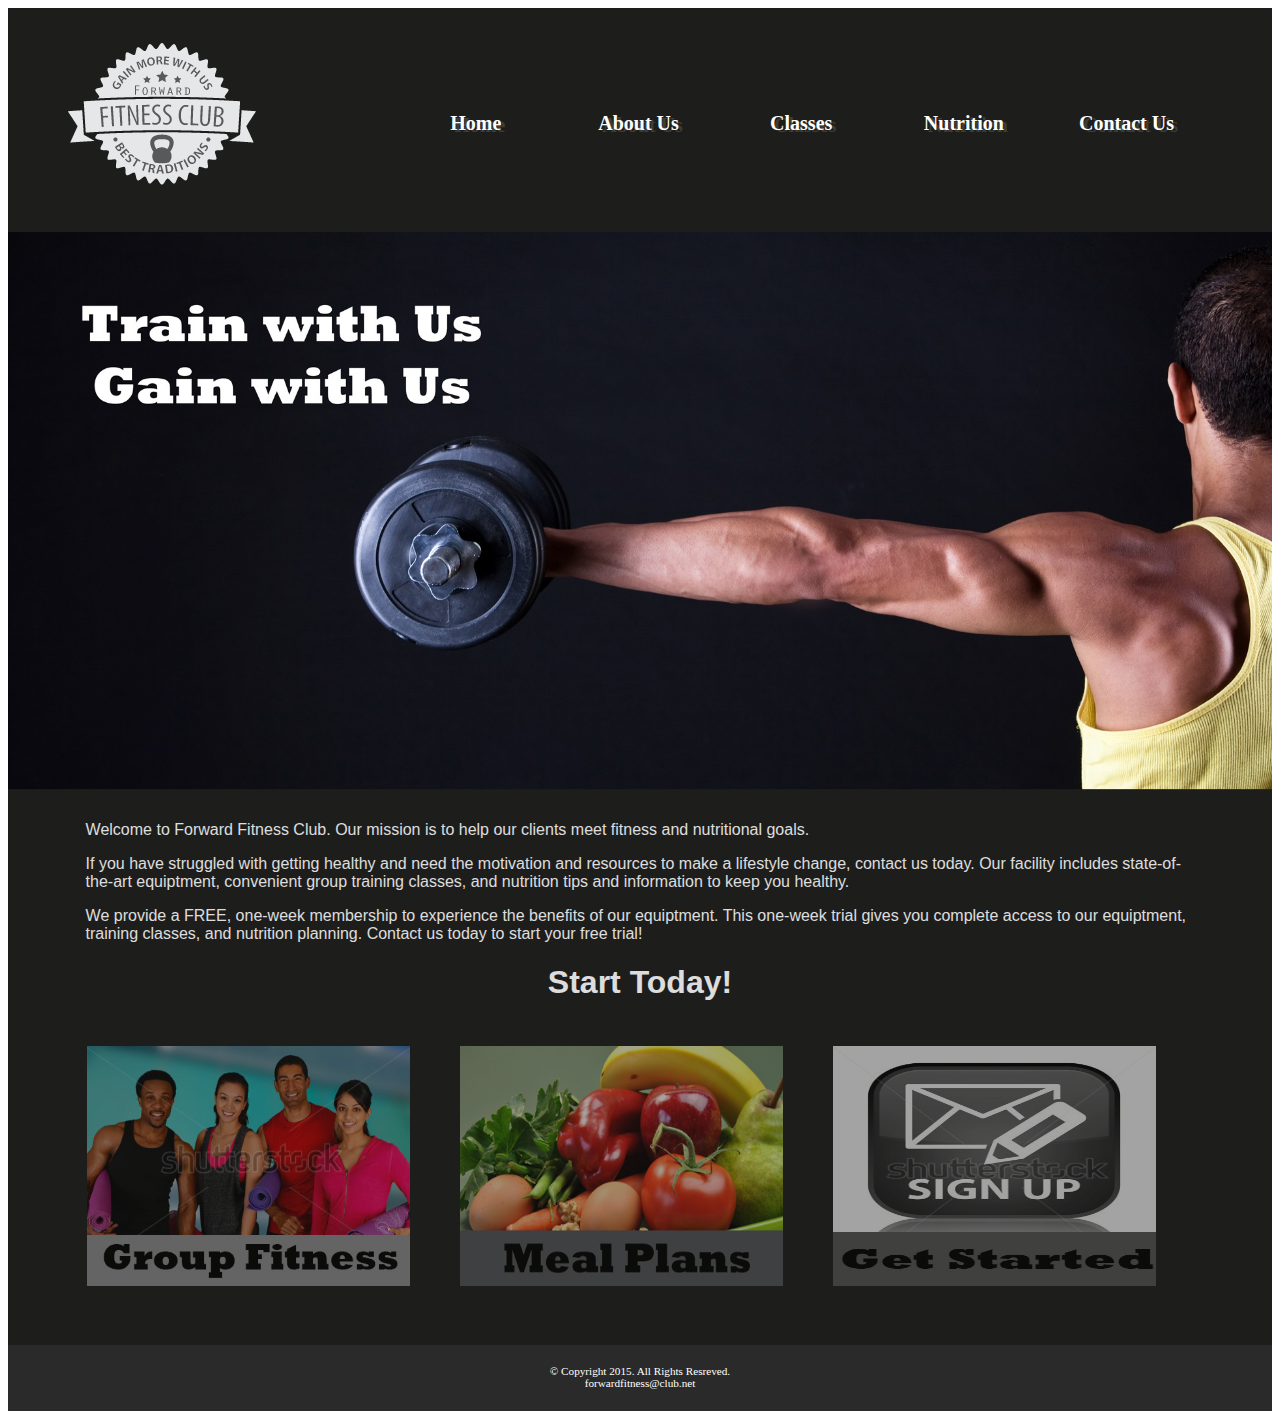
<file: index.html>
<!DOCTYPE html>
<!-- This template was created by Hunter Smith ISM5994 -->
<html lang="en">
<head>
    <link rel="stylesheet" href="css/styles.css">
	<title>Forward Fitness Club</title>
	<meta charset="utf-8">
    <meta name="viewport" content="width=device-width, initial-scale=1">
</head>
<body>
   
    <div id="container">
        
    <!-- Use the header area for the website name or logo -->
	<header>
        <a href="index.html"><img src="images/ffc_logo.png" alt="Forward Fitness Club logo"></a>
	</header>
	
	<!-- Use the nav area to add hyperlinks to other pages within the website -->
	<nav>
        <ul>
            <li><a href="index.html">Home</a></li>
            <li><a href="about.html">About Us</a></li>
            <li><a href="class.html">Classes</a></li>
            <li><a href="nutrition.html"> Nutrition</a></li>
            <li><a href="contact.html">Contact Us</a></li>
        </ul>
	</nav>
        
<div id="banner" class="desktop">
    <img src="images/homeBanner.jpg" alt="home banner image">    
    </div>
	
	<!-- Use the main area to add the main content of the webpage -->
	<main>
        
        <p>Welcome to Forward Fitness Club. Our mission is to help our clients meet fitness and nutritional goals.</p>
        
        <div class="mobile">
            
            <h3>FREE One-Week Trial Membership</h3>
            <p><a href="telL: 8145559608"> Call Us Today to Get Started</a></p>
            
            <h4>Fitness Club Hours:</h4>
            <p>Monday - Thursday: 6:00am - 6:00pm<br>
            Friday: 6:00am - 4:00pm<br>
            Saturday: 8:00am - 6:00pm<br>
            Sunday: Closed</p>
            
        </div>
        
        <div class="desktop"> 
        <p>If you have struggled with getting healthy 
        and need the motivation and resources to make a lifestyle change, contact us today. Our facility includes state-of-the-art equiptment, convenient group training classes, and nutrition tips and information to keep you healthy.</p>
       
        <p>We provide a FREE, one-week membership to experience the benefits of our equiptment. This one-week trial gives you complete access to our equiptment, training classes, and nutrition planning. Contact us today to start your free trial!</p>
        </div>
        
        <h1>Start Today!</h1>
        <figure>
        <a href="classes.html"><img src="images/group.jpg" alt="group fitness"></a>
        <a href="nutrition.html"><img src="images/nutrition.jpg" alt="good nutrition"></a>
        <a href="contact.html"><img src="images/signup.jpg" alt="sign up icon"></a>
        </figure>
        
    </main>
	
	<!-- Use the footer area to add webpage footer content --> 
	<footer>
       &copy; Copyright 2015. All Rights Resreved. <br>
        <a href="mailto:forwardfitness@club.net">forwardfitness@club.net</a>
	</footer>
        
    </div>
	
<!-- Start of HubSpot Embed Code -->
<script type="text/javascript" id="hs-script-loader" async defer src="//js.hs-scripts.com/7346446.js"></script>
<!-- End of HubSpot Embed Code -->
	
</body>
</html>
</file>
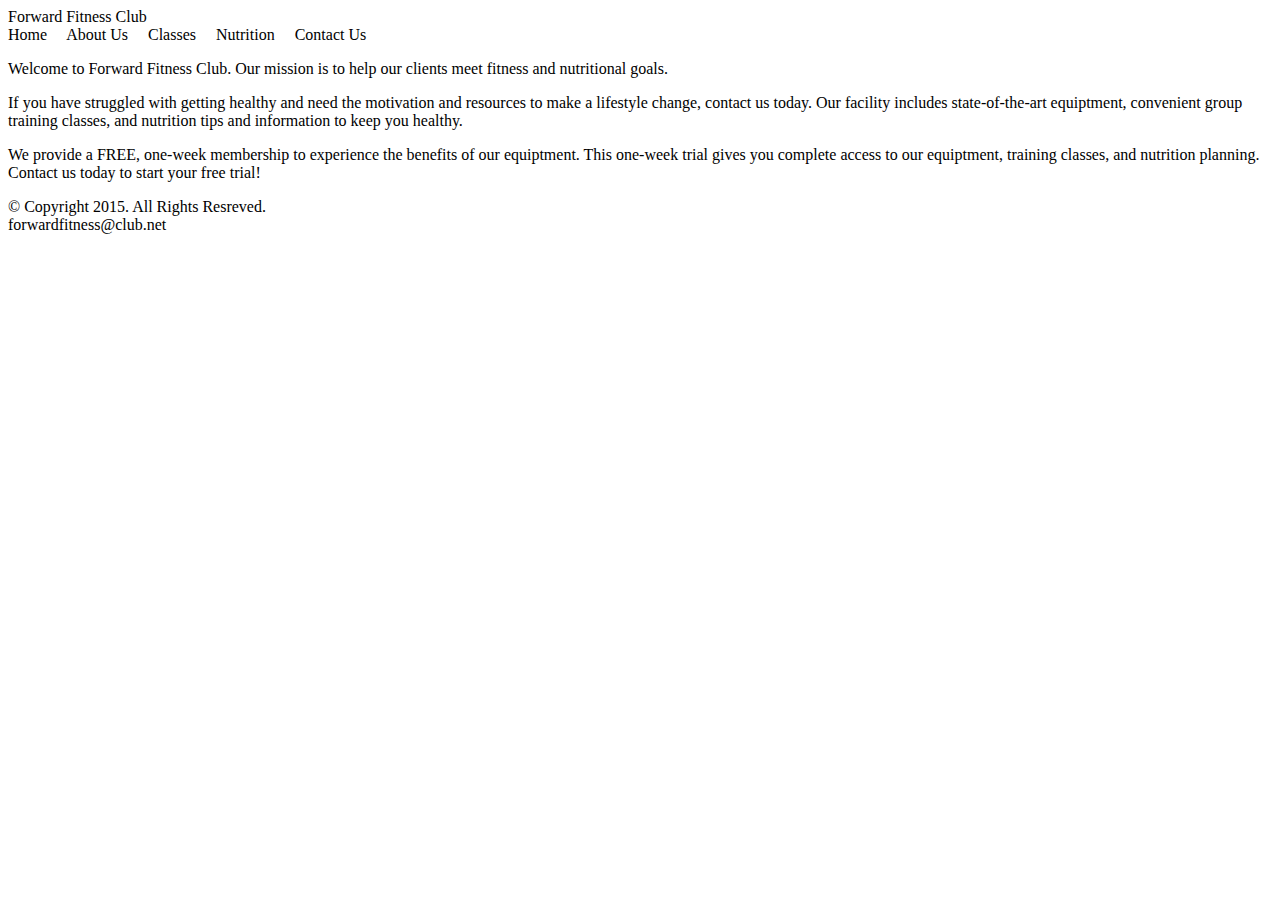
<file: Fitness/index.html>
<!DOCTYPE html>
<!-- This template was created by Hunter Smith ISM5994 -->
<html lang="en">
<head>
	<title>Forward Fitness Club</title>
	<meta charset="utf-8">
</head>
<body>
    <!-- Use the header area for the website name or logo -->
	<header>
	Forward Fitness Club
	</header>
	
	<!-- Use the nav area to add hyperlinks to other pages within the website -->
	<nav>
        Home &nbsp; &nbsp;
        About Us &nbsp; &nbsp;
        Classes &nbsp; &nbsp;
        Nutrition &nbsp; &nbsp;
        Contact Us &nbsp; &nbsp;
        
	</nav>
	
	<!-- Use the main area to add the main content of the webpage -->
	<main>
        <p>Welcome to Forward Fitness Club. Our mission is to help our clients meet fitness and nutritional goals.</p>
        <p>If you have struggled with getting healthy 
        and need the motivation and resources to make a lifestyle change, contact us today. Our facility includes state-of-the-art equiptment, convenient group training classes, and nutrition tips and information to keep you healthy.</p>
        <p>We provide a FREE, one-week membership to experience the benefits of our equiptment. This one-week trial gives you complete access to our equiptment, training classes, and nutrition planning. Contact us today to start your free trial!</p>
    
    
    
    </main>
	
	<!-- Use the footer area to add webpage footer content --> 
	<footer>
        &copy; Copyright 2015. All Rights Resreved. <br>
        forwardfitness@club.net
	</footer>
</body>
</html>
</file>
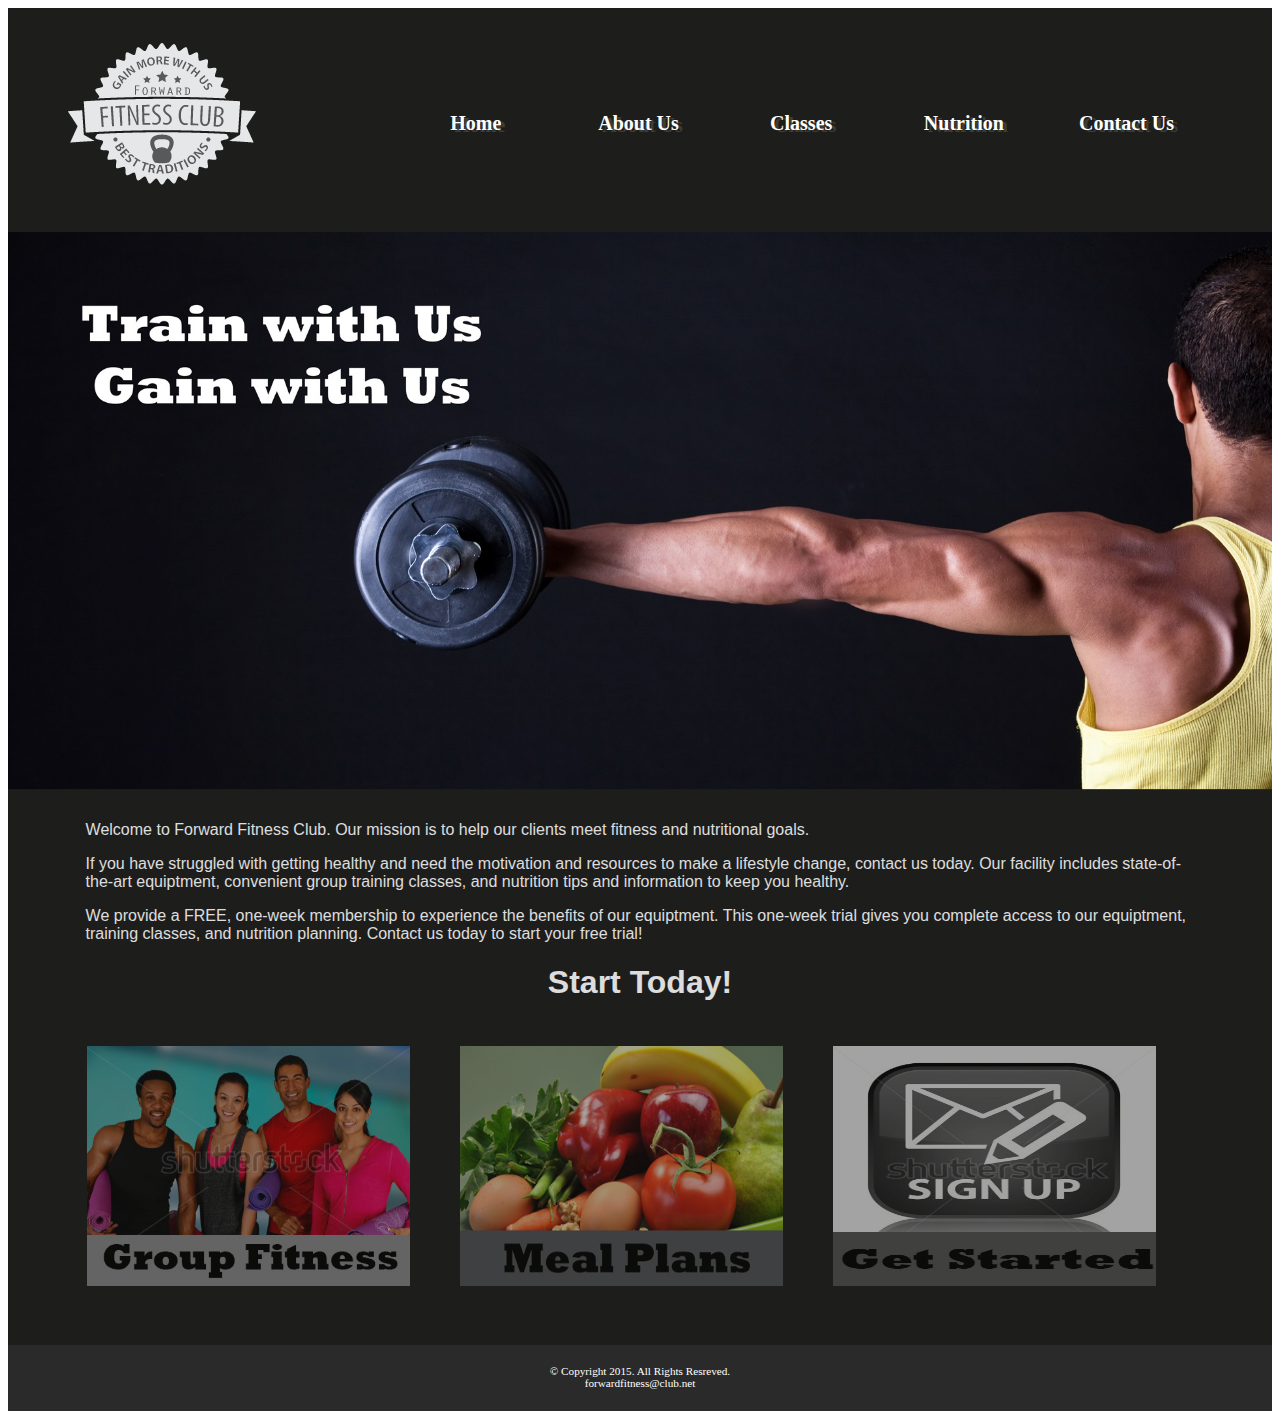
<file: HTML/index.html>
<!DOCTYPE html>
<!-- This template was created by Hunter Smith ISM5994 -->
<html lang="en">
<head>
    <link rel="stylesheet" href="css/styles.css">
	<title>Forward Fitness Club</title>
	<meta charset="utf-8">
    <meta name="viewport" content="width=device-width, initial-scale=1">
</head>
<body>
   
    <div id="container">
        
    <!-- Use the header area for the website name or logo -->
	<header>
        <a href="index.html"><img src="images/ffc_logo.png" alt="Forward Fitness Club logo"></a>
	</header>
	
	<!-- Use the nav area to add hyperlinks to other pages within the website -->
	<nav>
        <ul>
            <li><a href="index.html">Home</a></li>
            <li><a href="about.html">About Us</a></li>
            <li><a href="class.html">Classes</a></li>
            <li><a href="nutrition.html"> Nutrition</a></li>
            <li><a href="contact.html">Contact Us</a></li>
        </ul>
	</nav>
        
<div id="banner" class="desktop">
    <img src="images/homeBanner.jpg" alt="home banner image">    
    </div>
	
	<!-- Use the main area to add the main content of the webpage -->
	<main>
        
        <p>Welcome to Forward Fitness Club. Our mission is to help our clients meet fitness and nutritional goals.</p>
        
        <div class="mobile">
            
            <h3>FREE One-Week Trial Membership</h3>
            <p><a href="telL: 8145559608"> Call Us Today to Get Started</a></p>
            
            <h4>Fitness Club Hours:</h4>
            <p>Monday - Thursday: 6:00am - 6:00pm<br>
            Friday: 6:00am - 4:00pm<br>
            Saturday: 8:00am - 6:00pm<br>
            Sunday: Closed</p>
            
        </div>
        
        <div class="desktop"> 
        <p>If you have struggled with getting healthy 
        and need the motivation and resources to make a lifestyle change, contact us today. Our facility includes state-of-the-art equiptment, convenient group training classes, and nutrition tips and information to keep you healthy.</p>
       
        <p>We provide a FREE, one-week membership to experience the benefits of our equiptment. This one-week trial gives you complete access to our equiptment, training classes, and nutrition planning. Contact us today to start your free trial!</p>
        </div>
        
        <h1>Start Today!</h1>
        <figure>
        <a href="classes.html"><img src="images/group.jpg" alt="group fitness"></a>
        <a href="nutrition.html"><img src="images/nutrition.jpg" alt="good nutrition"></a>
        <a href="contact.html"><img src="images/signup.jpg" alt="sign up icon"></a>
        </figure>
        
    </main>
	
	<!-- Use the footer area to add webpage footer content --> 
	<footer>
       &copy; Copyright 2015. All Rights Resreved. <br>
        <a href="mailto:forwardfitness@club.net">forwardfitness@club.net</a>
	</footer>
        
    </div>
    
</body>
</html>
</file>
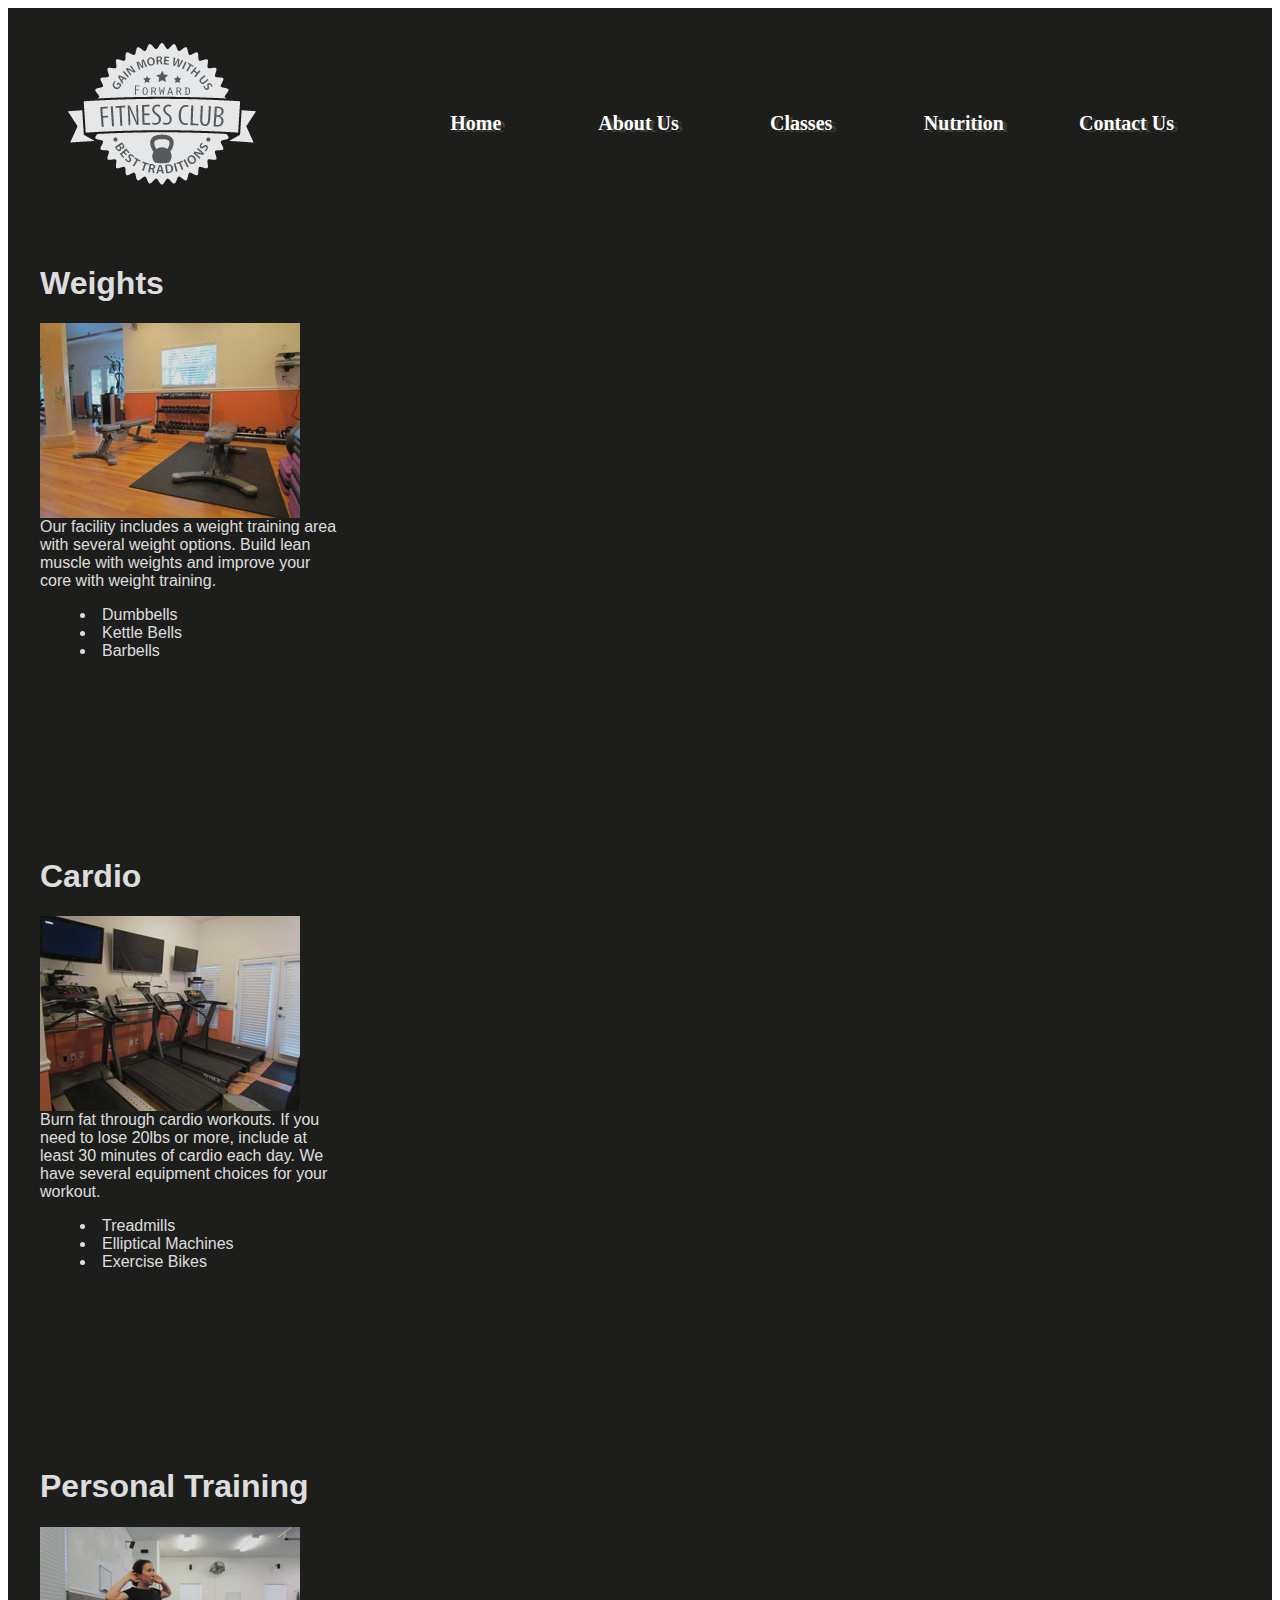
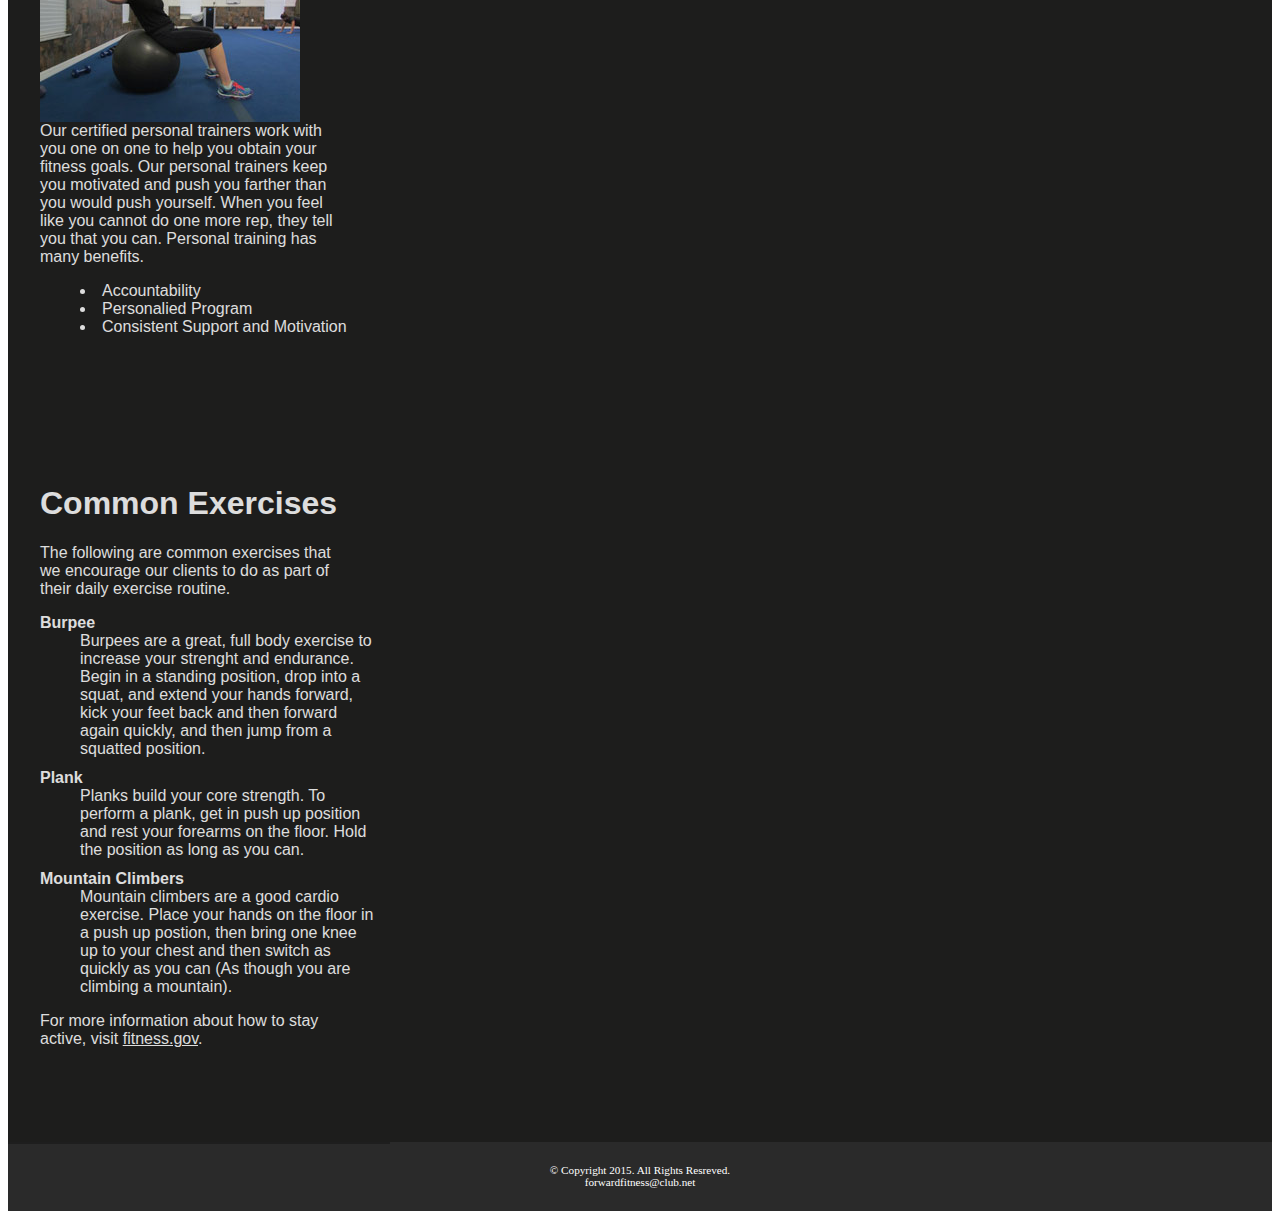
<file: about.html>
<!DOCTYPE html>
<!-- This template was created by Hunter Smith ISM5994 -->
<html lang="en">
<head>
       <link rel="stylesheet" href="css/styles.css">
	   <title>Forward Fitness Club</title>
	   <meta charset="utf-8">
        <meta name="viewport" content="width=device-width, initial-scale=1">
</head>
<body>
    
    <div id="container">
    
    <!-- Use the header area for the website name or logo -->
	<header>
        <a href="index.html"><img src="images/ffc_logo.png" alt="Forward Fitness Club logo"></a>
	</header>
	
	<!-- Use the nav area to add hyperlinks to other pages within the website -->
		<nav>
        <ul>
            <li><a href="index.html">Home</a></li>
            <li><a href="about.html">About Us</a></li>
            <li><a href="class.html">Classes</a></li>
            <li><a href="nutrition.html"> Nutrition</a></li>
            <li><a href="contact.html">Contact Us</a></li>
        </ul>
	</nav>
	
	<!-- Use the main area to add the main content of the webpage -->
	<main>
        
        <section>
        <h1>Weights</h1>
        <img class="equip" src="images/equipment1.jpg" alt="Weight Equipment" height="195" width="260">
        <p>Our facility includes a weight training area with several weight options. Build lean muscle with weights and improve your core with weight training.</p>
        <ul class="items">
                <li>Dumbbells</li>
                <li>Kettle Bells</li>
                <li>Barbells</li>
        </ul>
        </section>
        
        <section>
        <h1>Cardio</h1>
        <img class="equip" src="images/equipment2.jpg" alt="Weight Equipment" height="195" width="260">
        <p>Burn fat through cardio workouts. If you need to lose 20lbs or more, include at least 30 minutes of cardio each day. We have several equipment choices for your workout.</p>
        <ul class="items">
                <li>Treadmills</li>
                <li>Elliptical Machines</li>
                <li>Exercise Bikes</li>
        </ul>
        </section>
        
    <section>
          <h1>Personal Training</h1>
        <img class="equip" src="images/equipment3.jpg" alt="Weight Equipment" height="195" width="260">
        <p>Our certified personal trainers work with you one on one to help you obtain your fitness goals. Our personal trainers keep you motivated and push you farther than you would push yourself. When you feel like you cannot do one more rep, they tell you that you can. Personal training has many benefits.</p>
        <ul class="items">
                <li>Accountability</li>
                <li>Personalied Program</li>
                <li>Consistent Support and Motivation</li>
        </ul>
    </section>    
        
        
        <section class="tablet">
        <h1>Common Exercises</h1>
        <p>The following are common exercises that we encourage our clients to do as part of their daily exercise routine.</p>
        <dl>
            <dt>Burpee</dt>
            <dd>Burpees are a great, full body exercise to increase your strenght and endurance. Begin in a standing position, drop into a squat, and extend your hands forward, kick your feet back and then forward again quickly, and then jump from a squatted position.
            </dd>
        
            <dt>Plank</dt>
            <dd>Planks build your core strength. To perform a plank, get in push up position and rest your forearms on the floor. Hold the position as long as you can.
             </dd>
            
            <dt>Mountain Climbers</dt>
            <dd>Mountain climbers are a good cardio exercise. Place your hands on the floor in a push up postion, then bring one knee up to your chest and then switch as quickly as you can (As though you are climbing a mountain).
            </dd>
        </dl>
        
        <p>For more information about how to stay active, visit <a href="http://www.fitness.gov/be-active/ways-to-be-active/">fitness.gov</a>.</p>
            </section>
	</main>
	
	<!-- Use the footer area to add webpage footer content --> 
	<footer>
        &copy; Copyright 2015. All Rights Resreved. <br>
        <a href="mailto:forwardfitness@club.net">forwardfitness@club.net</a>
	</footer>
        
        </div>
    
</body>
</html>
</file>
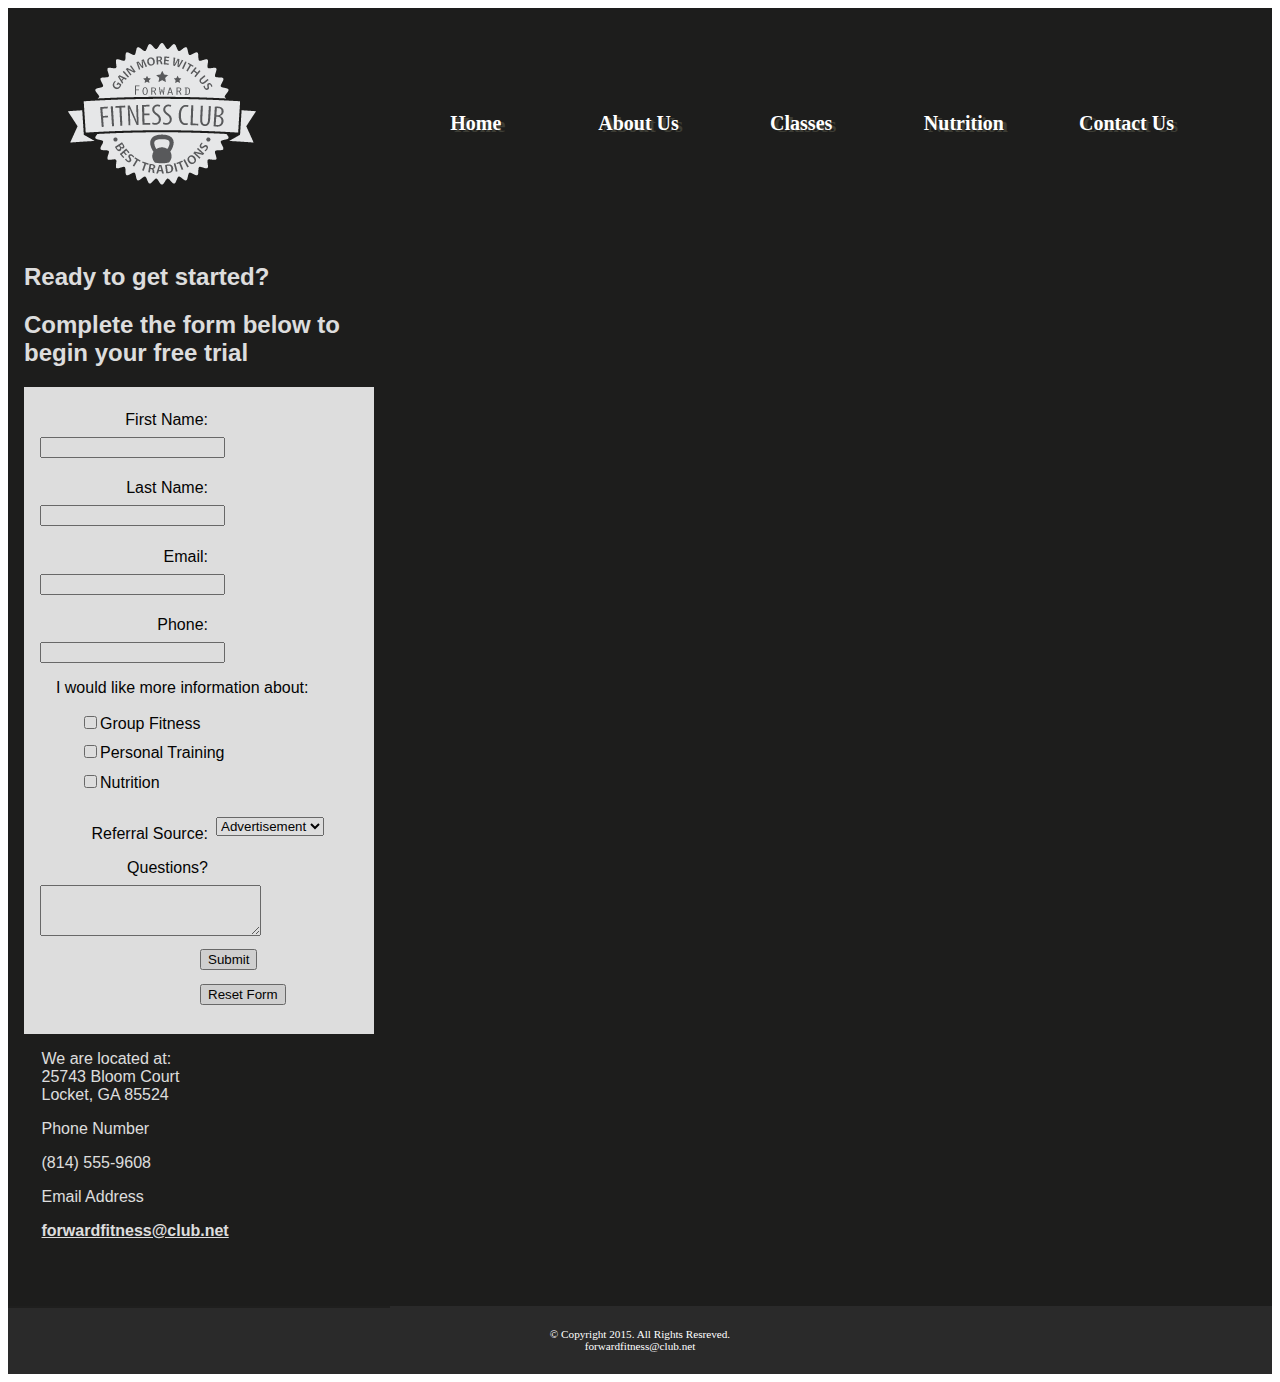
<file: contact.html>
<!DOCTYPE html>
<!-- This template was created by Hunter Smith ISM5994 -->
<html lang="en">
<head>
       <link rel="stylesheet" href="css/styles.css">
	   <title>Forward Fitness Club</title>
	   <meta charset="utf-8">
    <meta name="viewport" content="width=device-width, initial-scale=1">
</head>
<body>
    
    <div id="container">
    
    <!-- Use the header area for the website name or logo -->
	<header>
        <a href="index.html"><img src="images/ffc_logo.png" alt="Forward Fitness Club logo"></a>
	</header>
	
	<!-- Use the nav area to add hyperlinks to other pages within the website -->
		<nav>
        <ul>
            <li><a href="index.html">Home</a></li>
            <li><a href="about.html">About Us</a></li>
            <li><a href="class.html">Classes</a></li>
            <li><a href="nutrition.html"> Nutrition</a></li>
            <li><a href="contact.html">Contact Us</a></li>
        </ul>
	</nav>
        
	<!-- Use the main area to add the main content of the webpage -->
	<main>
      		<h2>Ready to get started?</h2>
		<h2>Complete the form below to begin your free trial</h2>
		
		<form><!-- Start Form -->
			<label for="fName">First Name:</label>
			<input type="text" id="fName" name="fName">
			
			<label for="lName">Last Name:</label>
			<input type="text" id="lName" name="lName">
			
			<label for="email">Email:</label>
			<input type="email" name="email" id="email">
			
			<label for="phone">Phone:</label>
			<input type="tel" id="phone" name="phone">
			
			<p>I would like more information about:</p>
			<ul>
				<li><input type="checkbox" name="grpfit" id="grpfit" value="grpfit" class="chkbx">Group Fitness</li>
				<li><input type="checkbox" name="prtrain" id="prtrain" value="prtrain" class="chkbx">Personal Training</li>
				<li><input type="checkbox" name="nutr" id="nutr" value="nutr" class="chkbx">Nutrition</li>
			</ul>
			
			<label for="reference">Referral Source:</label>
			<select name="reference" id="reference">
				<option value="ad">Advertisement</option>
				<option value="friend">Friend</option>
				<option value="google">Google</option>
				<option value="social">Social Media</option>
				<option value="other">Other</option>
			</select>
			
			<label for="questions">Questions?</label>
			<textarea id="questions" name="questions" rows="3" cols="25"></textarea>
			
			<input type="submit" id="submit" value="Submit" class="btn">
			<input type="reset" id="reset" value="Reset Form" class="btn">
		</form>
        
        <p>We are located at:<br>
		25743 Bloom Court<br>
		Locket, GA 85524</p>
        
        <p>Phone Number</p>
        <p><a class="mobile" href="tel:8145559608">(814) 555-9608</a><span class="desktop">(814) 555-9608</span></p>
       
        <p>Email Address</p>
        <p><a href="mailto:forwardfitness@club.net" class="contact">forwardfitness@club.net</a></p>
        <br><br>
	
    </main>
	
	<!-- Use the footer area to add webpage footer content --> 
	<footer>
        &copy; Copyright 2015. All Rights Resreved. <br>
        <a href="mailto:forwardfitness@club.net">forwardfitness@club.net</a>
	</footer>
        
        </div>
    
</body>
</html>
</file>
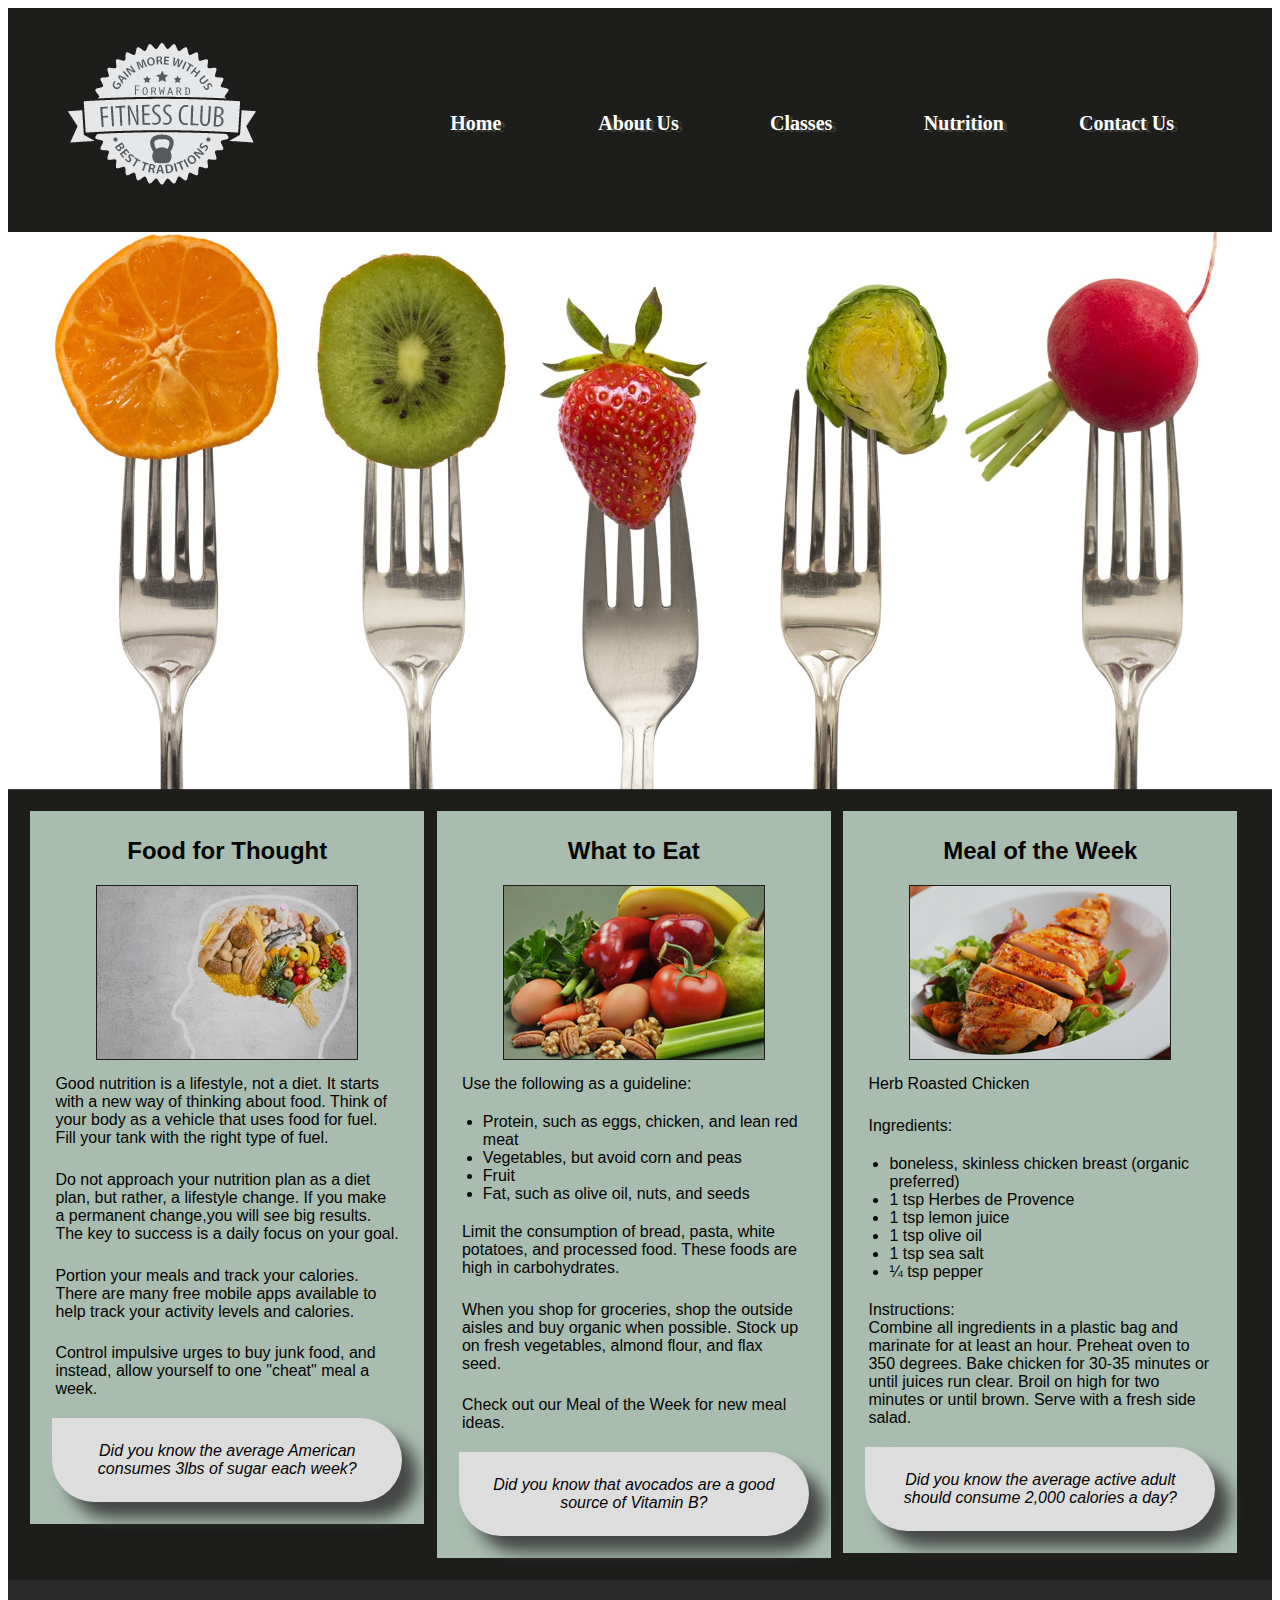
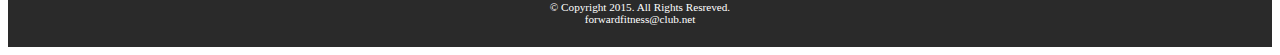
<file: nutrition.html>
<!DOCTYPE html>
<!-- This template was created by Hunter Smith ISM5994 -->
<html lang="en">
<head>
       <link rel="stylesheet" href="css/styles.css">
	   <title>Forward Fitness Club</title>
	   <meta charset="utf-8">
    <meta name="viewport" content="width=device-width, initial-scale=1">
</head>
<body>
    
    <div id="container">
    
    <!-- Use the header area for the website name or logo -->
	<header>
           <a href="index.html"><img src="images/ffc_logo.png" alt="Forward Fitness Club logo"></a>
	</header>
	
	<!-- Use the nav area to add hyperlinks to other pages within the website -->
		<nav>
        <ul>
            <li><a href="index.html">Home</a></li>
            <li><a href="about.html">About Us</a></li>
            <li><a href="class.html">Classes</a></li>
            <li><a href="nutrition.html"> Nutrition</a></li>
            <li><a href="contact.html">Contact Us</a></li>
        </ul>
	</nav>
	<div id="banner" class="desktop"></div>
        <img src="images/nutritionBanner.jpg" alt="nutrition banner image">
	<!-- Use the main area to add the main content of the webpage -->
	<main>
        <article>
        
            <h2>Food for Thought</h2>
             <img src="images/nutrition1.jpg" alt="food for thought image" class="desktop">
        <p>Good nutrition is a lifestyle, not a diet. It starts with a new way of thinking about food. Think of your body as a vehicle that uses food for fuel. Fill your tank with the right type of fuel.</p>
        <p>Do not approach your nutrition plan as a diet plan, but rather, a lifestyle change. If you make a permanent change,you will see big results. The key to success is a daily focus on your goal.</p>
        <p>Portion your meals and track your calories. There are many free mobile apps available to help track your activity levels and calories.</p>
        <p>Control impulsive urges to buy junk food, and instead, allow yourself to one "cheat" meal a week.</p>
        <aside>Did you know the average American consumes 3lbs of sugar each week?</aside>
        
        </article>
        <article>
		<h2> What to Eat</h2>
		<img src="images/nutrition2.jpg" alt="food image" class="desktop">
		<p>Use the following as a guideline:</p>
			<ul>
				<li>Protein, such as eggs, chicken, and lean red meat</li>
				<li>Vegetables, but avoid corn and peas</li>
				<li>Fruit</li>
				<li>Fat, such as olive oil, nuts, and seeds</li>
			</ul>
		<p>Limit the consumption of bread, pasta, white potatoes, and processed food. These foods are high in carbohydrates.</p>
		<p>When you shop for groceries, shop the outside aisles and buy organic when possible. Stock up on fresh vegetables, almond flour, and flax seed.</p>
		<p>Check out our Meal of the Week for new meal ideas.</p>
		<aside>Did you know that avocados are a good source of Vitamin B?</aside>
	</article>
        <article>
		<h2>Meal of the Week</h2>
		<img src="images/nutrition3.jpg" alt="herb roasted chicken image" class="desktop">
		<p>Herb Roasted Chicken</p>
		<p>Ingredients:</p>
		<ul>
			<li>boneless, skinless chicken breast (organic preferred)</li>
			<li>1 tsp Herbes de Provence</li>
			<li>1 tsp lemon juice</li>
			<li>1 tsp olive oil</li>
			<li>1 tsp sea salt</li>
			<li>&frac14; tsp pepper</li>
		</ul>
		<p>Instructions:<br>
		Combine all ingredients in a plastic bag and marinate for at least an hour. Preheat oven to 350 degrees. Bake chicken for 30-35 minutes or until juices run clear. Broil on high for two minutes or until brown. Serve with a fresh side salad.</p>
		<aside>Did you know the average active adult should consume 2,000 calories a day?</aside>
	</article>
        
	</main>
	
	<!-- Use the footer area to add webpage footer content --> 
	<footer>
        &copy; Copyright 2015. All Rights Resreved. <br>
        <a href="mailto:forwardfitness@club.net">forwardfitness@club.net</a>
	</footer>
        
        </div>
    
</body>
</html>
</file>
<file: css/styles.css>
/*Style sheet created by: Hunter Smith ISM 5994*/

body {
    background-color: #1D1D1C; 
}

img {
    max-width: 100%;
}

/*Styles for Mobile Layout */

#container {
    width: 100%; 
    margin-left:auto;
    margin-right:auto;
}


header {
    text-align: center;
}

nav{
    font-family: Georgia, "Times New Roman", serif;
    font-size: 1.25em;
    font-weight: bold;
    text-align: center;
    margin-top: -1.5em;
}

nav ul{
    padding: 0;
    margin-top: 0.5em;
    margin-bottom: 0.5em;
    
}
nav li{
    background-color: #9D9D93;
    border-radius: 2em;
    list-style-type: none;
    margin: 0.3em;
    padding: 0.4em;
}

nav li a{
    color: #FFFFFF;
    text-decoration: none;
    
}
.mobile{
    display: inline;
}

.desktop {
    display: none;
}

main{
    display: block;
    background-color: #FFFFFF;
    font-family:  Verdana, Arial, sans-serif;
    font-size: 1em;
    margin-top: 0.5em;
    padding: 1em;
    border-radius: 2em 0 2em 0;
    opacity: 0.85;
}

main a {
    background-color: #9D9D93;
    border-radius: 1em;
    color: #FFFFFF;
    font-weight: bold;
    padding: 0.5em;
    text-decoration: none;
}

footer{
    font-size: .70em;
    text-align: center;
    margin-top: 2em; 
    color: #FFFFFF;    
}
footer a{
    color: #FFFFFF;
    text-decoration: none;
}
.tablet {
    display:none;
    
}

.equip {
    display: none;
}

aside {
    font-style: italic;
    
}

input, select, textarea {
    display: block;
    margin-bottom: 1em;
   
}

label{
    display: block;
}

form ul{
    list-style-type: none;
}

.chkbx {
    display: inline-block;
}



/* Tablet rules */
@media only screen and (min-width: 660px) {

    nav li{
            display: inline;
            float: left;
            margin-left: 1%;
            margin-right: 1%;
            padding-left: 0;
            padding-right: 0;
            width: 18%;
            white-space: nowrap;
            border-radius: 0;
            background-color: transparent;
        }
    main {
            clear: left;
            margin-top: -0.3em;
            border-radius: 0;
            overflow: auto;
        }   

    .mobile {
            display: none;
            }

    .desktop {
            display: inline;
             }
    
    .equip {
            display: inline;
            float: left;
            margin-right: 1.5em;

        }
    .items{
        display: block;
        list-style-position: inside;
       
    }
    .tablet{
        display: block;
        margin-top: -3em;
        margin-bottom: -1em;
        
    }
    dt{
        font-weight: bold;
        margin-top: 0.7em;
    }
    h1{
        text-align: center;
    }
    figure img {
        background-color: #1D1D1C;
        display: inline;
        height: 8em;
        width: 28%;
        margin: 1%;
        padding: 1%;
    }
    figure a{
        background-color: transparent;
        padding: 0;
        text-decoration: none;
    }
    section {
        padding-bottom: 3em;
    }
    section h1 {
        text-align: left;
    }
    
    section a{
        background-color: transparent;
        color: #1D1D1C;
        font-weight: normal;
        padding: 0;
        text-decoration: underline;
    }
    .contact {
        background-color: transparent;
        color: #1D1D1C;
        padding: 0;
        text-decoration: underline;
        
    }
    
    article {
        background-color: #C1D9CA;
        float: left;
        margin: 0.5%;
        padding: 0.5%;
        text-align: center;
        width: 31%;
    }
    main article img{
        border: solid 0.1em #1D1D1C;
        margin-left: auto;
        margin-right: auto;
    }
     main article p{
       color: #000000;
        margin-top: 2%;
         padding: 1%;
         text-align: left;
    }
    main article ul{
        text-align: left;
    }
    aside{
        background-color: #FFFFFF;
        border-radius: 0 5em 5em 5em;
        box-shadow: 1em 1em 1em #4C4F4D;
        padding: 1.5em;
        margin: 1em;
    }
    
    table {
        border: 0.1em solid #000000;  
        border-collapse: collapse;
        margin-left: auto;
        margin-right: auto;
        width: 100%;
    }
    
    th, td {
        border: 0.1em solid #000000;   
        padding: 1em;
    }
    
    th {
        background-color: #1D1D1C;
        color: #000000;
    }
    
    caption {
        font-size: 1.5em;
        font-weight: bold;
        padding: 0.5em;
    }
    
    label {
        float: left;
        padding: 0.5em;
        text-align: right;
        width: 10em;
    }
    
    .btn{
        margin-left: 12em;
    }
    
    
}
/* Desktop rules */
@media only screen and (min-width: 830px){
     
    #container {
        background-color: #1D1D1C;
    }
    
    header{
        text-align: left;
    }
    
    nav{
        float: right;
        margin-top: -7em;
        margin-right: 3em;
        margin-bottom: 0;
        width: 65%
    }
    
    nav ul{
        margin: 0;
        padding-left: 0.50%;
        padding-right: 0.50%;
    
    }
    nav li{
        margin-left: 0;
        margin-right: 0;
        padding: 0;
        width: 20%;
    }
    nav li a {
        display: inline-block;
        padding: 0.7em;
        text-shadow: 0.2em 0.1em #3D3D35;
        }
    
    nav li a:link {
        color: #FFFFFF;
    }
    
    nav li a:visited {
        color: #CCCCFF;
    }
    nav li a:hover {
        color: #9D9D93;
        font-style: italic;
    }

    body {
            background-color: #FFFFFF;
    }
    
    
    main {
       background-color: #1D1D1C;
    }
    main p {
        color: #FFFFFF;
        margin-left: auto;
        margin-right: auto;
        width: 90%;
    }
    
    main h2{
        color: #FFFFFF;
    }
    
    h1{
        color: #FFFFFF;
    }
    
    figure img{
        height: 15em;
        opacity: 0.7;
    }
      figure img:hover{
        opacity: 1;
    }
    
    footer{
        background-color: #2A2A2A;
        margin-top: -0.2em;
        padding: 2em;
    }
    
    
    .items {
        margin-bottom: 6em;
    }
    
    section{
        color: #FFFFFF;
        margin-left: 1em;
        padding-bottom: 5em;
    }
    
    section a{
        color: #FFFFFF;
    }
    
    section p{
        margin-left: 0;
    }
    
    .contact{
        color: #FFFFFF;
    }
    main article h2 {
        color: #000000;
        
    }
    
    table{
        background-color: #FFFFFF;
        width: 80%;
    }
    
    caption {
        color: #FFFFFF;
    }
    
    form {
        background-color: #FFFFFF;
        padding: 1em;
    }
    
    form p {
        color: #000000;
    }
    
}
</file>
<file: HTML/css/styles.css>
/*Style sheet created by: Hunter Smith ISM 5994*/

body {
    background-color: #1D1D1C; 
}

img {
    max-width: 100%;
}

/*Styles for Mobile Layout */

#container {
    width: 100%; 
    margin-left:auto;
    margin-right:auto;
}


header {
    text-align: center;
}

nav{
    font-family: Georgia, "Times New Roman", serif;
    font-size: 1.25em;
    font-weight: bold;
    text-align: center;
    margin-top: -1.5em;
}

nav ul{
    padding: 0;
    margin-top: 0.5em;
    margin-bottom: 0.5em;
    
}
nav li{
    background-color: #9D9D93;
    border-radius: 2em;
    list-style-type: none;
    margin: 0.3em;
    padding: 0.4em;
}

nav li a{
    color: #FFFFFF;
    text-decoration: none;
    
}
.mobile{
    display: inline;
}

.desktop {
    display: none;
}

main{
    display: block;
    background-color: #FFFFFF;
    font-family:  Verdana, Arial, sans-serif;
    font-size: 1em;
    margin-top: 0.5em;
    padding: 1em;
    border-radius: 2em 0 2em 0;
    opacity: 0.85;
}

main a {
    background-color: #9D9D93;
    border-radius: 1em;
    color: #FFFFFF;
    font-weight: bold;
    padding: 0.5em;
    text-decoration: none;
}

footer{
    font-size: .70em;
    text-align: center;
    margin-top: 2em; 
    color: #FFFFFF;    
}
footer a{
    color: #FFFFFF;
    text-decoration: none;
}
.tablet {
    display:none;
    
}

.equip {
    display: none;
}

aside {
    font-style: italic;
    
}

input, select, textarea {
    display: block;
    margin-bottom: 1em;
   
}

label{
    display: block;
}

form ul{
    list-style-type: none;
}

.chkbx {
    display: inline-block;
}



/* Tablet rules */
@media only screen and (min-width: 660px) {

    nav li{
            display: inline;
            float: left;
            margin-left: 1%;
            margin-right: 1%;
            padding-left: 0;
            padding-right: 0;
            width: 18%;
            white-space: nowrap;
            border-radius: 0;
            background-color: transparent;
        }
    main {
            clear: left;
            margin-top: -0.3em;
            border-radius: 0;
            overflow: auto;
        }   

    .mobile {
            display: none;
            }

    .desktop {
            display: inline;
             }
    
    .equip {
            display: inline;
            float: left;
            margin-right: 1.5em;

        }
    .items{
        display: block;
        list-style-position: inside;
       
    }
    .tablet{
        display: block;
        margin-top: -3em;
        margin-bottom: -1em;
        
    }
    dt{
        font-weight: bold;
        margin-top: 0.7em;
    }
    h1{
        text-align: center;
    }
    figure img {
        background-color: #1D1D1C;
        display: inline;
        height: 8em;
        width: 28%;
        margin: 1%;
        padding: 1%;
    }
    figure a{
        background-color: transparent;
        padding: 0;
        text-decoration: none;
    }
    section {
        padding-bottom: 3em;
    }
    section h1 {
        text-align: left;
    }
    
    section a{
        background-color: transparent;
        color: #1D1D1C;
        font-weight: normal;
        padding: 0;
        text-decoration: underline;
    }
    .contact {
        background-color: transparent;
        color: #1D1D1C;
        padding: 0;
        text-decoration: underline;
        
    }
    
    article {
        background-color: #C1D9CA;
        float: left;
        margin: 0.5%;
        padding: 0.5%;
        text-align: center;
        width: 31%;
    }
    main article img{
        border: solid 0.1em #1D1D1C;
        margin-left: auto;
        margin-right: auto;
    }
     main article p{
       color: #000000;
        margin-top: 2%;
         padding: 1%;
         text-align: left;
    }
    main article ul{
        text-align: left;
    }
    aside{
        background-color: #FFFFFF;
        border-radius: 0 5em 5em 5em;
        box-shadow: 1em 1em 1em #4C4F4D;
        padding: 1.5em;
        margin: 1em;
    }
    
    table {
        border: 0.1em solid #000000;  
        border-collapse: collapse;
        margin-left: auto;
        margin-right: auto;
        width: 100%;
    }
    
    th, td {
        border: 0.1em solid #000000;   
        padding: 1em;
    }
    
    th {
        background-color: #1D1D1C;
        color: #000000;
    }
    
    caption {
        font-size: 1.5em;
        font-weight: bold;
        padding: 0.5em;
    }
    
    label {
        float: left;
        padding: 0.5em;
        text-align: right;
        width: 10em;
    }
    
    .btn{
        margin-left: 12em;
    }
    
    
}
/* Desktop rules */
@media only screen and (min-width: 830px){
     
    #container {
        background-color: #1D1D1C;
    }
    
    header{
        text-align: left;
    }
    
    nav{
        float: right;
        margin-top: -7em;
        margin-right: 3em;
        margin-bottom: 0;
        width: 65%
    }
    
    nav ul{
        margin: 0;
        padding-left: 0.50%;
        padding-right: 0.50%;
    
    }
    nav li{
        margin-left: 0;
        margin-right: 0;
        padding: 0;
        width: 20%;
    }
    nav li a {
        display: inline-block;
        padding: 0.7em;
        text-shadow: 0.2em 0.1em #3D3D35;
        }
    
    nav li a:link {
        color: #FFFFFF;
    }
    
    nav li a:visited {
        color: #CCCCFF;
    }
    nav li a:hover {
        color: #9D9D93;
        font-style: italic;
    }

    body {
            background-color: #FFFFFF;
    }
    
    
    main {
       background-color: #1D1D1C;
    }
    main p {
        color: #FFFFFF;
        margin-left: auto;
        margin-right: auto;
        width: 90%;
    }
    
    main h2{
        color: #FFFFFF;
    }
    
    h1{
        color: #FFFFFF;
    }
    
    figure img{
        height: 15em;
        opacity: 0.7;
    }
      figure img:hover{
        opacity: 1;
    }
    
    footer{
        background-color: #2A2A2A;
        margin-top: -0.2em;
        padding: 2em;
    }
    
    
    .items {
        margin-bottom: 6em;
    }
    
    section{
        color: #FFFFFF;
        margin-left: 1em;
        padding-bottom: 5em;
    }
    
    section a{
        color: #FFFFFF;
    }
    
    section p{
        margin-left: 0;
    }
    
    .contact{
        color: #FFFFFF;
    }
    main article h2 {
        color: #000000;
        
    }
    
    table{
        background-color: #FFFFFF;
        width: 80%;
    }
    
    caption {
        color: #FFFFFF;
    }
    
    form {
        background-color: #FFFFFF;
        padding: 1em;
    }
    
    form p {
        color: #000000;
    }
    
}
</file>
